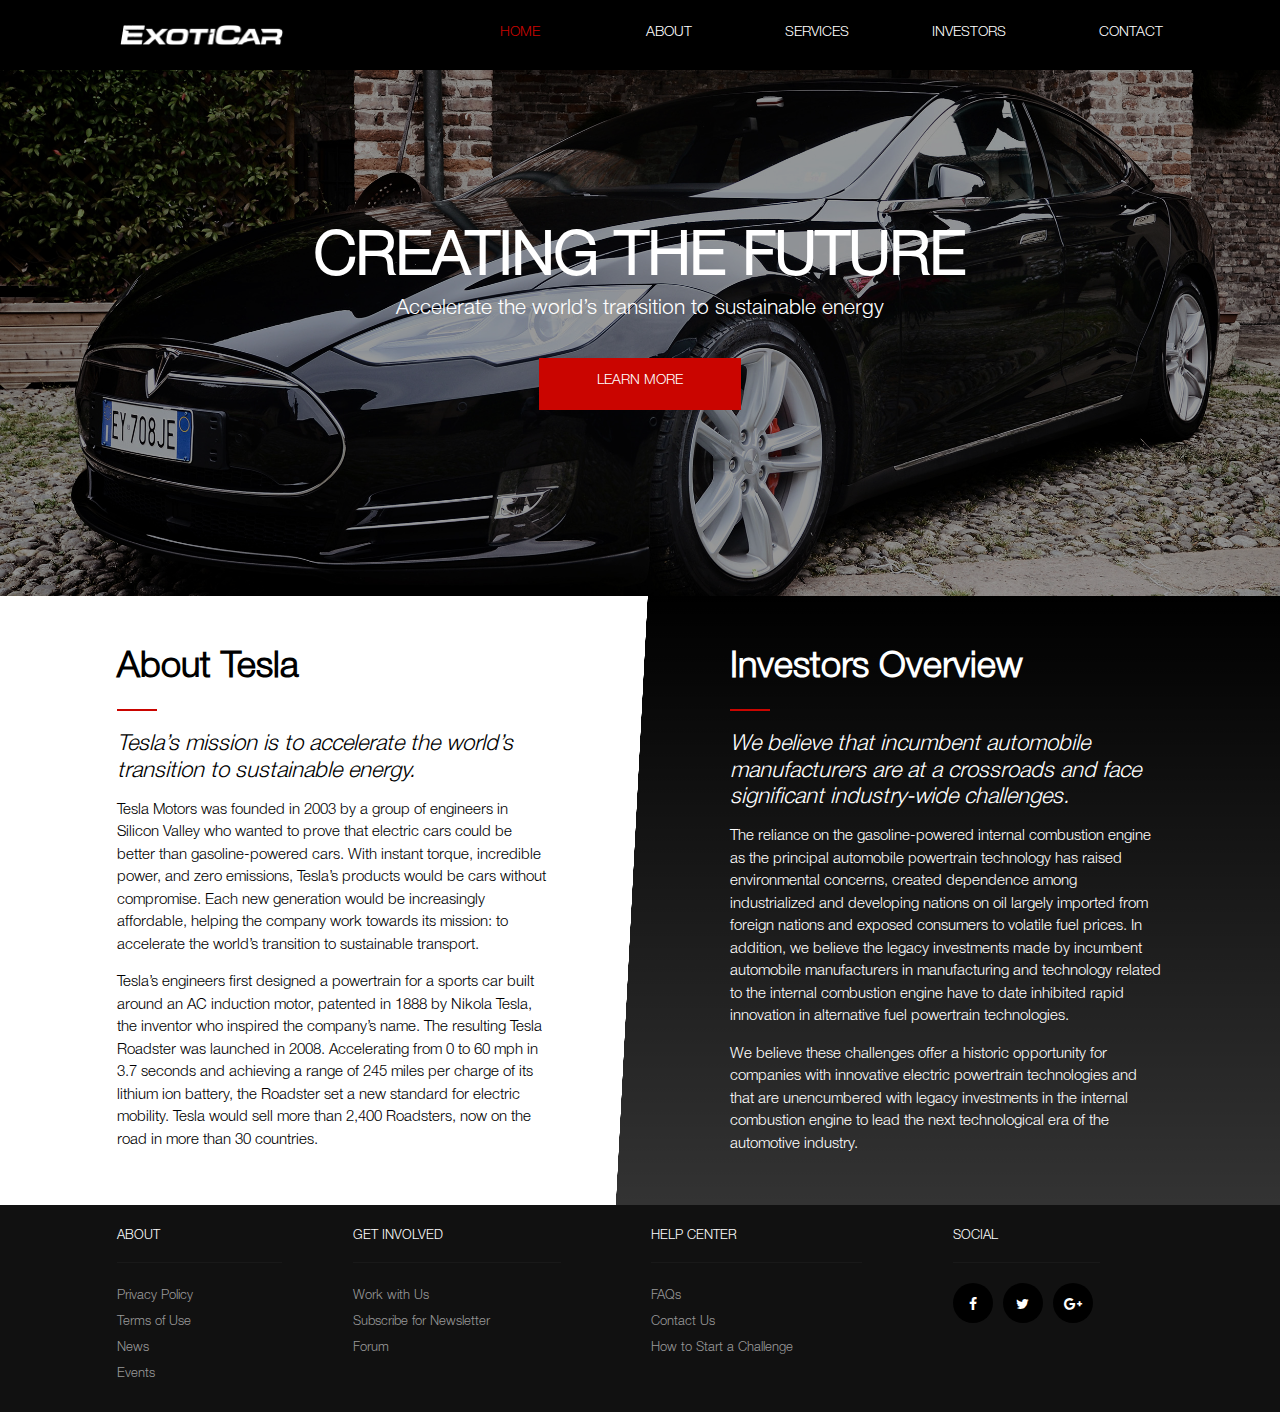
<file: index.html>
﻿<!DOCTYPE html>
<html>
<head>
    <meta name="viewport" content="width=device-width, initial-scale=1" charset="utf-8">
    <title>ExotiCar</title>
    <link rel="stylesheet" type="text/css" href="css/font-awesome.min.css">
    <link rel="stylesheet" type="text/css" href="css/main.css">
    <link rel="shortcut icon" href="img/favicon.ico" type="image/x-icon" >
</head>
<body>
    <div class="wrapper">
        <div class="container">
            <input type="checkbox" id="menu-checkbox" />
            <label class="hamburger" for="menu-checkbox">
                <span class="line"></span>
                <span class="line"></span>
                <span class="line"></span>
            </label>
            <div class="mainMenu">
                <p class="logo"><a href="index.html"><img src="img/logo.png" alt="Logo ExotiCar" /></a></p>
                <p><a href="index.html"><span class="current">Home</span></a></p>
                <p><a href="html/about.html">About</a></p>
                <p><a href="#services">Services</a></p>
                <p><a href="#investors">Investors</a></p>
                <p><a href="html/contact.html">Contact</a></p>
            </div>
        </div>
        <div class="banner">
            <div class="banner-filter">
                <p class="slogan">Creating the future</p>
                <p class="slogan-cont">Accelerate the world’s transition to sustainable energy</p>
                <p class="button"><a href="html/about.html">Learn more</a></p>
            </div>
        </div>
        <div class="content mainSlider">
            <div class="left-bar">
                <h2>About Tesla</h2>
                <p class="quote">Tesla’s mission is to accelerate the world’s transition to sustainable energy.</p>
                <p>Tesla Motors was founded in 2003 by a group of engineers in Silicon Valley who wanted to prove that electric cars could be better than gasoline-powered cars. With instant torque, incredible power, and zero emissions, Tesla’s products would be cars without compromise. Each new generation would be increasingly affordable, helping the company work towards its mission: to accelerate the world’s transition to sustainable transport.</p>
                <p>Tesla’s engineers first designed a powertrain for a sports car built around an AC induction motor, patented in 1888 by Nikola Tesla, the inventor who inspired the company’s name. The resulting Tesla Roadster was launched in 2008. Accelerating from 0 to 60 mph in 3.7 seconds and achieving a range of 245 miles per charge of its lithium ion battery, the Roadster set a new standard for electric mobility. Tesla would sell more than 2,400 Roadsters, now on the road in more than 30 countries.</p>
            </div>
            <div class="right-bar">
                <div class=text>
                <h2>Investors Overview</h2>
                <p class="quote">We believe that incumbent automobile manufacturers are at a crossroads and face significant industry-wide challenges.</p>
                <p>The reliance on the gasoline-powered internal combustion engine as the principal automobile powertrain technology has raised environmental concerns, created dependence among industrialized and developing nations on oil largely imported from foreign nations and exposed consumers to volatile fuel prices. In addition, we believe the legacy investments made by incumbent automobile manufacturers in manufacturing and technology related to the internal combustion engine have to date inhibited rapid innovation in alternative fuel powertrain technologies. </p>
                <p>We believe these challenges offer a historic opportunity for companies with innovative electric powertrain technologies and that are unencumbered with legacy investments in the internal combustion engine to lead the next technological era of the automotive industry.</p>
                </div>
            </div>
        </div>
        <div class="footer">
            <div class="footerMenu">
                <p class="tasks">About</p>
                <ul>
                    <li><a href="#policy">Privacy Policy</a></li>
                    <li><a href="#terms">Terms of Use</a></li>
                    <li><a href="#news">News</a></li>
                    <li><a href="#events">Events</a></li>
                </ul>
            </div>
            <div class="footerMenu">
                <p class="tasks">Get Involved</p>
                <ul>
                    <li><a href="#withUs">Work with Us</a></li>
                    <li><a href="#subscribe">Subscribe for Newsletter</a></li>
                    <li><a href="#forum">Forum</a></li>
                </ul>
            </div>
            <div class="footerMenu">
                <p class="tasks">Help Center</p>
                <ul>
                    <li><a href="#faqs">FAQs</a></li>
                    <li><a href="html/contact.html">Contact Us</a></li>
                    <li><a href="#toStart">How to Start a Challenge</a></li>
                </ul>
            </div>
            <div class="footerMenu">
                <p class="tasks">Social</p>
                <ul>
                    <li><a href="#facebook"><i class="fa fa-facebook" aria-hidden="true"></i></a></li>
                    <li><a href="#twitter"><i class="fa fa-twitter" aria-hidden="true"></i></a></li>
                    <li><a href="#google-plus"><i class="fa fa-google-plus"  aria-hidden="true"></i></a></li>
                </ul>
            </div>
        </div>
    </div>
    <script src="js/jquery.min.js"></script>
    <script type="text/javascript" src="js/main.js">
    </script>
</body>
</html>
</file>
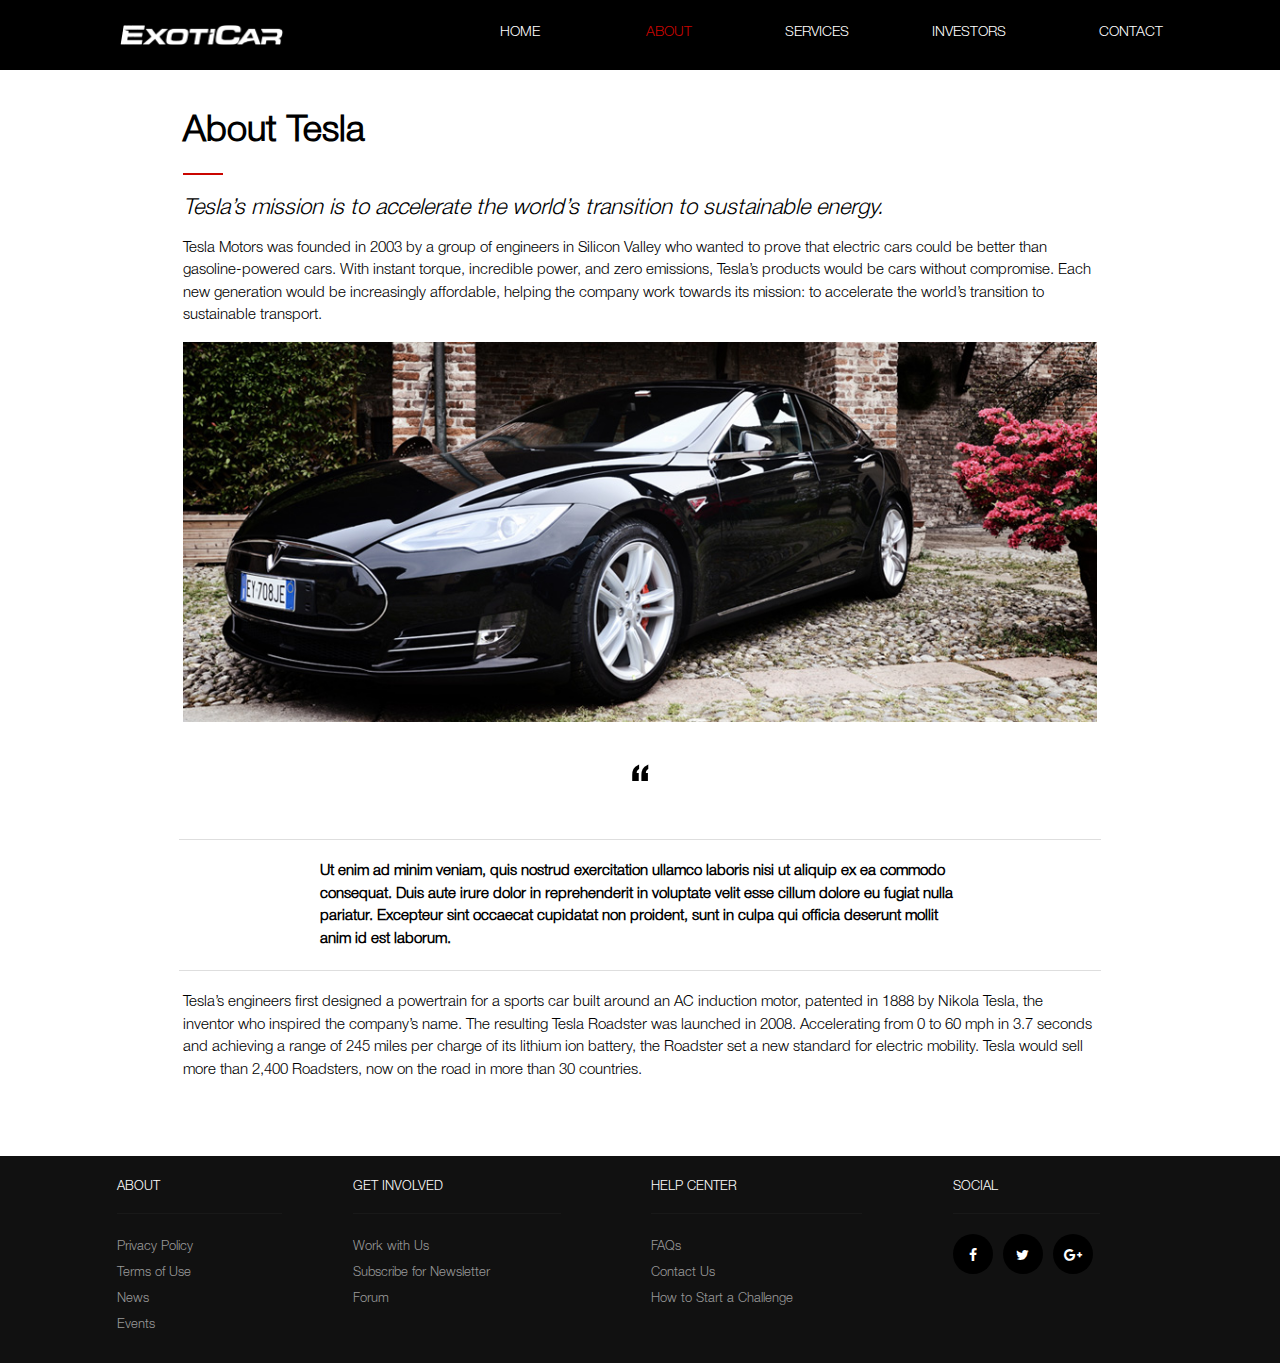
<file: html/about.html>
﻿<!DOCTYPE html>
<html>
<head>
    <meta name="viewport" content="width=device-width, initial-scale=1" charset="utf-8">
    <title>ExotiCar</title>
    <link rel="stylesheet" type="text/css" href="../css/font-awesome.min.css">
    <link rel="stylesheet" type="text/css" href="../css/main.css">
    <link rel="shortcut icon" type="image/vnd.microsoft.icon" href="../img/favicon.ico">
</head>
<body>
    <div class="wrapper">
        <div class="container">
            <input type="checkbox" id="menu-checkbox" />
            <label class="hamburger" for="menu-checkbox">
                <span class="line"></span>
                <span class="line"></span>
                <span class="line"></span>
            </label>
            <div class="mainMenu">
                <p class="logo"><a href="../index.html"><img src="../img/logo.png" alt="Logo ExotiCar" /></a></p>
                <p><a href="../index.html">Home</a></p>
                <p><a href="about.html"><span class="current">About</span></a></p>
                <p><a href="#services">Services</a></p>
                <p><a href="#investors">Investors</a></p>
                <p><a href="contact.html">Contact</a></p>
            </div>
        </div>
        <div class="content pageAbout">
                <h2>About Tesla</h2>
                <p class="quote">Tesla’s mission is to accelerate the world’s transition to sustainable energy.</p>
                <p>Tesla Motors was founded in 2003 by a group of engineers in Silicon Valley who wanted to prove that electric cars could be better than gasoline-powered cars. With instant torque, incredible power, and zero emissions, Tesla’s products would be cars without compromise. Each new generation would be increasingly affordable, helping the company work towards its mission: to accelerate the world’s transition to sustainable transport.</p>
                <p><img src="../img/car-for-about.jpg" alt="About Tesla">  </p>
                <p class="quoteForImg">Ut enim ad minim veniam, quis nostrud exercitation ullamco laboris nisi ut aliquip ex ea commodo consequat. Duis aute irure dolor in reprehenderit in voluptate velit esse cillum dolore eu fugiat nulla pariatur. Excepteur sint occaecat cupidatat non proident, sunt in culpa qui officia deserunt mollit anim id est laborum.</p>             
                <p>Tesla’s engineers first designed a powertrain for a sports car built around an AC induction motor, patented in 1888 by Nikola Tesla, the inventor who inspired the company’s name. The resulting Tesla Roadster was launched in 2008. Accelerating from 0 to 60 mph in 3.7 seconds and achieving a range of 245 miles per charge of its lithium ion battery, the Roadster set a new standard for electric mobility. Tesla would sell more than 2,400 Roadsters, now on the road in more than 30 countries.</p>
         
        </div>
        <div class="footer">
                <div class="footerMenu">
                    <p class="tasks">About</p>
                    <ul>
                        <li><a href="#policy">Privacy Policy</a></li>
                        <li><a href="#terms">Terms of Use</a></li>
                        <li><a href="#news">News</a></li>
                        <li><a href="#events">Events</a></li>
                    </ul>
                </div>
                <div class="footerMenu">
                    <p class="tasks">Get Involved</p>
                    <ul>
                        <li><a href="#withUs">Work with Us</a></li>
                        <li><a href="#subscribe">Subscribe for Newsletter</a></li>
                        <li><a href="#forum">Forum</a></li>
                    </ul>
                </div>
                <div class="footerMenu">
                    <p class="tasks">Help Center</p>
                    <ul>
                        <li><a href="#faqs">FAQs</a></li>
                        <li><a href="contact.html">Contact Us</a></li>
                        <li><a href="#toStart">How to Start a Challenge</a></li>
                    </ul>
                </div>
                <div class="footerMenu">
                    <p class="tasks">Social</p>
                    <ul>
                        <li><a href="#facebook"><i class="fa fa-facebook" aria-hidden="true"></i></a></li>
                        <li><a href="#twitter"><i class="fa fa-twitter" aria-hidden="true"></i></a></li>
                        <li><a href="#google-plus"><i class="fa fa-google-plus"  aria-hidden="true"></i></a></li>
                    </ul>
                </div>
        </div>
    </div>
    <script src="../js/jquery.min.js"></script>
    <script type="text/javascript" src="../js/main.js">
    </script>
</body>
</html>
</file>
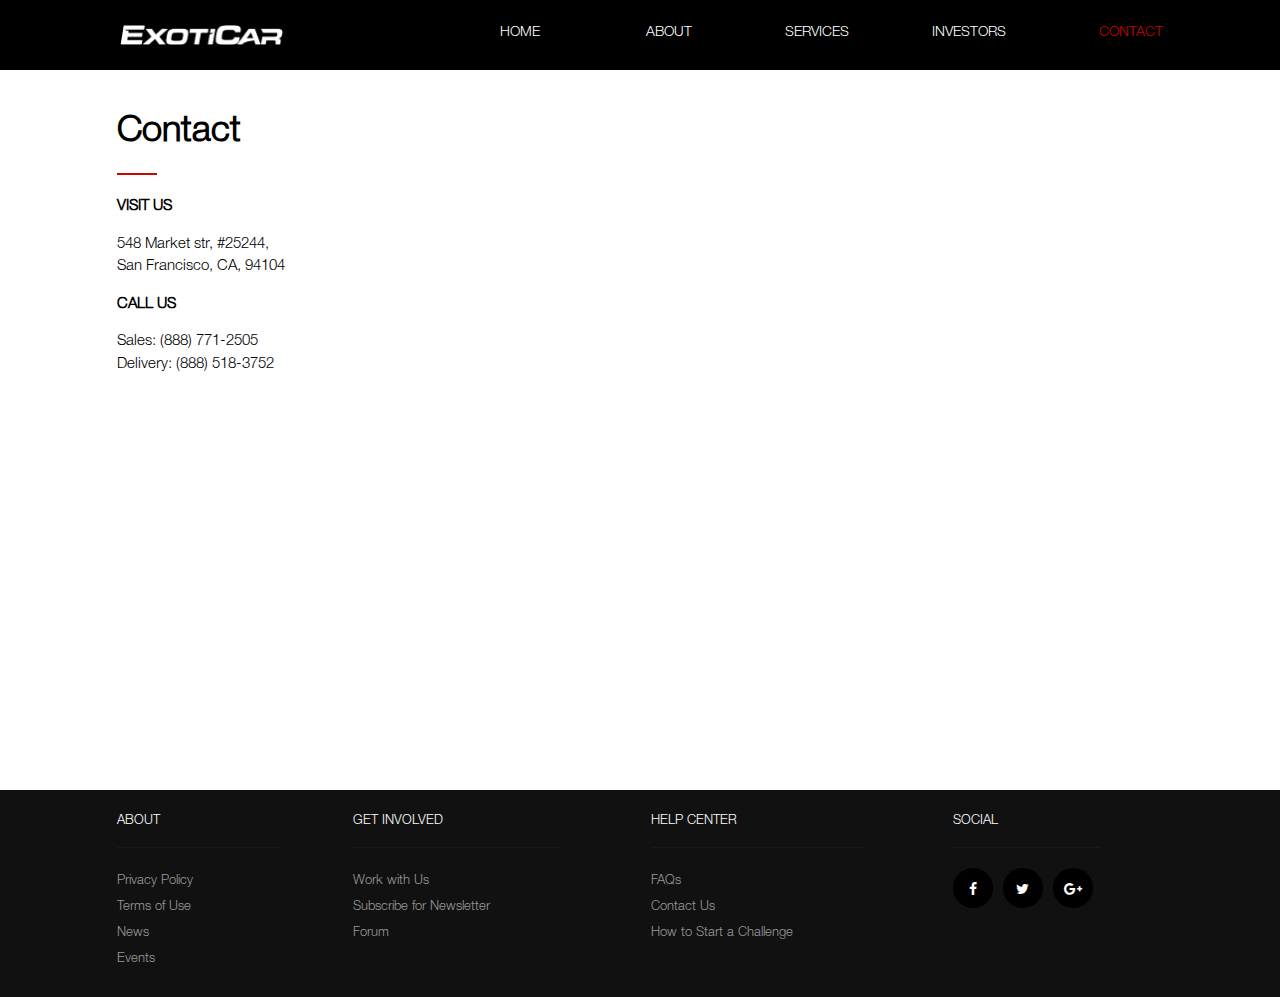
<file: html/contact.html>
<!DOCTYPE html>
<html>
<head>
    <meta name="viewport" content="width=device-width, initial-scale=1" charset="utf-8">
    <title>ExotiCar</title>
    <link rel="stylesheet" type="text/css" href="../css/font-awesome.min.css">
    <link rel="stylesheet" type="text/css" href="../css/main.css">
    <link rel="shortcut icon" type="image/vnd.microsoft.icon" href="../img/favicon.ico">
</head>
<body>
    <div class="wrapper">
        <div class="container">
            <input type="checkbox" id="menu-checkbox" />
            <label class="hamburger" for="menu-checkbox">
                <span class="line"></span>
                <span class="line"></span>
                <span class="line"></span>
            </label>
            <div class="mainMenu">
                <p class="logo"><a href="../index.html"><img src="../img/logo.png" alt="Logo ExotiCar" /></a></p>
                <p><a href="../index.html">Home</a></p>
                <p><a href="about.html">About</a></p>
                <p><a href="#services">Services</a></p>
                <p><a href="#investors">Investors</a></p>
                <p><a href="contact.html"><span class="current">Contact</span></a></p>
            </div>
        </div>
        <div class="content pageContact">
            <div class="leftText">
                <h2>Contact</h2>                
                <p><strong>Visit us</strong></p>
                <p>548 Market str, #25244, <br>San Francisco, CA, 94104</p>
                <p><strong>Call us</strong></p>
                <p>Sales: (888) 771-2505<br>Delivery: (888) 518-3752</p>
            </div>
            <div class="map">
                <iframe src="https://www.google.com/maps/embed?pb=!1m18!1m12!1m3!1d3153.0004774414533!2d-122.40302848468184!3d37.79002857975663!2m3!1f0!2f0!3f0!3m2!1i1024!2i768!4f13.1!3m3!1m2!1s0x808580627b5ea1d1%3A0x60fd99496057cf74!2zNTQ4IE1hcmtldCBTdCwgU2FuIEZyYW5jaXNjbywgQ0EgOTQxMDQsINCh0L_QvtC70YPRh9C10L3RliDQqNGC0LDRgtC4INCQ0LzQtdGA0LjQutC4!5e0!3m2!1suk!2sua!4v1485472611088" frameborder="0" ></iframe>
            </div>
        </div>
        <div class="footer">
            <div class="footerMenu">
                <p class="tasks">About</p>
                <ul>
                    <li><a href="#policy">Privacy Policy</a></li>
                    <li><a href="#terms">Terms of Use</a></li>
                    <li><a href="#news">News</a></li>
                    <li><a href="#events">Events</a></li>
                </ul>
            </div>
            <div class="footerMenu">
                <p class="tasks">Get Involved</p>
                <ul>
                    <li><a href="#withUs">Work with Us</a></li>
                    <li><a href="#subscribe">Subscribe for Newsletter</a></li>
                    <li><a href="#forum">Forum</a></li>
                </ul>
            </div>
            <div class="footerMenu">
                <p class="tasks">Help Center</p>
                <ul>
                    <li><a href="#faqs">FAQs</a></li>
                    <li><a href="contact.html">Contact Us</a></li>
                    <li><a href="#toStart">How to Start a Challenge</a></li>
                </ul>
            </div>
            <div class="footerMenu">
                <p class="tasks">Social</p>
                <ul>
                    <li><a href="#facebook"><i class="fa fa-facebook" aria-hidden="true"></i></a></li>
                    <li><a href="#twitter"><i class="fa fa-twitter" aria-hidden="true"></i></a></li>
                    <li><a href="#google-plus"><i class="fa fa-google-plus"  aria-hidden="true"></i></a></li>
                </ul>
            </div>
        </div>
    </div>
    <script src="../js/jquery.min.js"></script>
    <script type="text/javascript" src="../js/main.js">
    </script>
</body>
</html>
</file>
<file: css/main.css>
a,abbr,acronym,address,applet,article,aside,audio,b,big,blockquote,body,canvas,caption,center,cite,code,dd,del,details,dfn,div,dl,dt,em,embed,fieldset,figcaption,figure,footer,form,h1,h2,h3,h4,h5,h6,header,hgroup,html,i,iframe,img,ins,kbd,label,legend,li,mark,menu,nav,object,ol,output,p,pre,q,ruby,s,samp,section,small,span,strike,strong,sub,summary,sup,table,tbody,td,tfoot,th,thead,time,tr,tt,u,ul,var,video{margin:0;padding:0;border:0;font-size:100%;vertical-align:baseline}@font-face{font-family:HelveticaNeue;src:url(../fonts/helveticaneuecyr-light.otf)}[class*=fa]{margin-right:10px;width:40px;height:40px;color:#ffffff;font-family:"FontAwesome";font-size:14px;background-color:#000000;text-align:center;line-height:3;border-radius:20px;float:left}[class*=fa]:hover{background-color:#ffffff;color:#ca0500}body{font-family:HelveticaNeue;font-size:15px;color:#000000}.wrapper{width:100%;overflow:hidden}.banner,.content,.footer,.mainMenu{width:100%;padding-left:9.15081%;padding-right:9.15081%}.banner,.banner a,.banner a:hover,.footer a,.mainMenu a,.right-bar{color:#ffffff;text-decoration:none}.mainMenu{position:fixed;z-index:5;display:-webkit-box;display:-webkit-flex;display:-ms-flexbox;display:flex;-webkit-box-orient:horizontal;-webkit-box-direction:normal;-webkit-flex-direction:row;-ms-flex-direction:row;flex-direction:row;-webkit-box-pack:end;-webkit-justify-content:end;-ms-flex-pack:end;justify-content:end;-webkit-box-sizing:border-box;box-sizing:border-box;height:70px;padding-top:25px;background-color:#000}.mainMenu p{-webkit-box-flex:1;-webkit-flex-grow:1;-ms-flex-positive:1;flex-grow:1;min-width:10%;max-width:15%;text-align:right}.mainMenu p.logo{min-width:150px;max-width:300px;text-align:left}.mainMenu p.logo a{display:inline-block;max-width:170px;height:40px}.mainMenu img{width:100%;height:auto}.mainMenu a{font-size:14px;text-decoration:none;text-transform:uppercase}.mainMenu a .current{color:#ca0500}.mainMenu a:hover{color:#ca0500}#menu-checkbox,label{display:none}.hamburger{background-color:#000;padding:15px 15px 12px}.hamburger:hover{cursor:pointer}.hamburger .line{width:20px;height:1px;background-color:#fff;display:block;margin:0  0 5px;-webkit-transition:all 0.3s ease-in-out;-o-transition:all 0.3s ease-in-out;transition:all 0.3s ease-in-out}label.is-active .line:first-child{-webkit-transform:translateX(-10px) translateY(5px) rotate(90deg);-ms-transform:translateX(-10px) translateY(5px) rotate(90deg);transform:translateX(-10px) translateY(5px) rotate(90deg)}label.is-active .line:nth-child(2){-webkit-transform:translateX(-3px) translateY(-1px) rotate(90deg);-ms-transform:translateX(-3px) translateY(-1px) rotate(90deg);transform:translateX(-3px) translateY(-1px) rotate(90deg)}label.is-active .line:nth-child(3){-webkit-transform:translateX(4px) translateY(-7px) rotate(90deg);-ms-transform:translateX(4px) translateY(-7px) rotate(90deg);transform:translateX(4px) translateY(-7px) rotate(90deg)}.banner{height:596px;background:url(../img/car-2500px.jpg) no-repeat 0 55%;background-size:100% auto;position:relative;-webkit-box-sizing:border-box;box-sizing:border-box}.banner .banner-filter,.banner .button,.banner .slogan,.banner .slogan-cont{position:absolute;width:100%;text-align:center}.banner .banner-filter{height:596px;top:0;left:0;background-color:rgba(0, 0, 0, 0.4)}.banner .slogan{margin-top:50px;height:60px;top:30%;font-size:4em;text-transform:uppercase;font-weight:bold}.banner .slogan-cont{top:50%;font-size:1.4em}.banner .button{top:60%;text-transform:uppercase}.banner .button a{padding-top:15px;display:inline-block;height:35px;width:200px;background-color:#ca0500;border:1px solid #ca0500;font-size:0.93em}.banner .button a:hover{background-color:#8d0300}.content{margin-top:50px;line-height:1.5}.content h2{font-size:36px;line-height:1.2}.content h2:after{margin:20px 0;display:block;content:"";width:40px;border-bottom:2px solid #ca0500}.content .quote{margin-bottom:15px;font-size:22px;font-style:italic;line-height:1.2}.content p{margin-bottom:15px}.mainSlider{display:-webkit-box;display:-webkit-flex;display:-ms-flexbox;display:flex;-webkit-box-orient:horizontal;-webkit-box-direction:normal;-webkit-flex-direction:row;-ms-flex-direction:row;flex-direction:row;margin-top:0;background:-webkit-gradient(linear, left top, left bottom, from(black), to(rgba(0, 0, 0, 0.8)));background:-webkit-linear-gradient(top, black, rgba(0, 0, 0, 0.8));background:-o-linear-gradient(top, black, rgba(0, 0, 0, 0.8));background:linear-gradient(to bottom, black, rgba(0, 0, 0, 0.8));padding-left:0;padding-right:0}.mainSlider .left-bar,.mainSlider .right-bar{padding-top:50px;padding-bottom:35px;width:40%}.mainSlider .left-bar{padding-left:9.15081%;padding-right:14%;background:-webkit-linear-gradient(357deg, #ffffff 85%, transparent 85.03%);background:-o-linear-gradient(357deg, #ffffff 85%, transparent 85.03%);background:linear-gradient(93deg, #ffffff 85%, transparent 85.03%)}.mainSlider .right-bar{padding-left:0;padding-right:9.15081%}.pageAbout{padding:60px 14.27526%;-webkit-box-sizing:border-box;box-sizing:border-box}.pageAbout img{width:100%;height:auto}.pageAbout .quoteForImg{margin:20px auto;width:70%;font-weight:bold}.pageAbout .quoteForImg:before{margin:20px -22%;display:block;content:"\201c";width:144%;border-bottom:1px solid #dedede;text-align:center;font-size:60px}.pageAbout .quoteForImg:after{margin:20px -22%;display:block;content:"";width:144%;border-bottom:1px solid #dedede}.pageContact{padding-top:60px}.pageContact strong{text-transform:uppercase}.pageContact .content{padding-right:0;padding-left:9%}.pageContact .leftText{width:20%;float:left}.pageContact .map{margin-top:-40px;overflow:hidden;padding-bottom:56.25%;position:relative;height:0}.pageContact .map iframe{left:0;top:0;height:100%;width:100%;position:absolute}.footer{display:-webkit-box;display:-webkit-flex;display:-ms-flexbox;display:flex;-webkit-box-orient:horizontal;-webkit-box-direction:normal;-webkit-flex-direction:row;-ms-flex-direction:row;flex-direction:row;padding-top:25px;padding-bottom:25px;background-color:#111111;-webkit-box-sizing:border-box;box-sizing:border-box;-webkit-box-pack:justify;-webkit-justify-content:space-between;-ms-flex-pack:justify;justify-content:space-between}.footer .footerMenu{-webkit-box-flex:1;-webkit-flex-grow:1;-ms-flex-positive:1;flex-grow:1}.footer .footerMenu .tasks{font-size:13px;color:#ffffff;text-transform:uppercase}.footer .footerMenu .tasks:after{margin:20px 0;display:block;content:"";width:70%;border-bottom:1px solid #191919}.footer .footerMenu ul{list-style:none}.footer .footerMenu ul a{color:#999999;font-size:13px;line-height:2}.footer .footerMenu ul a i{font-style:normal}.footer .footerMenu ul a:hover{color:#ffffff}@media screen and (max-width:768px){.banner,.footer,.mainMenu,.pageAbout,.pageContact{padding-left:60px;padding-right:60px}.banner{height:320px;background:url(../img/car-for-about.jpg) no-repeat 0 55%;background-size:cover}.banner .banner-filter{height:320px}.banner .slogan{top:15%;font-size:1.8em}.banner .slogan-cont{top:45%;font-size:1.2em}label{display:block;position:fixed;z-index:10}.mainMenu{top:-100vh;height:100vh;-webkit-box-orient:vertical;-webkit-box-direction:normal;-webkit-flex-direction:column;-ms-flex-direction:column;flex-direction:column;-webkit-box-pack:center;-webkit-justify-content:center;-ms-flex-pack:center;justify-content:center;-webkit-box-align:center;-webkit-align-items:center;-ms-flex-align:center;align-items:center;padding-top:10px;-webkit-transition:all 0.5s ease-in-out;-o-transition:all 0.5s ease-in-out;transition:all 0.5s ease-in-out}.mainMenu p{width:100%;-webkit-box-flex:0;-webkit-flex-grow:0;-ms-flex-positive:0;flex-grow:0;max-width:none;text-align:center}.mainMenu p.logo{text-align:center;line-height:5}.mainMenu p a{font-size:1.3em;line-height:2}#menu-checkbox:checked~.mainMenu{display:-webkit-box;display:-webkit-flex;display:-ms-flexbox;display:flex;top:0}.mainSlider{-webkit-box-orient:vertical;-webkit-box-direction:normal;-webkit-flex-direction:column;-ms-flex-direction:column;flex-direction:column}.mainSlider .left-bar,.mainSlider .right-bar{width:100%;padding-left:60px;padding-right:60px;-webkit-box-sizing:border-box;box-sizing:border-box}.mainSlider .left-bar{background:#ffffff}.pageAbout,.pageContact{padding-top:30px}.pageContact .leftText{width:100%}.pageContact .map{width:95%;margin-top:0px;margin-right:5%}.footer{-webkit-flex-wrap:wrap;-ms-flex-wrap:wrap;flex-wrap:wrap;-webkit-align-content:space-around;-ms-flex-line-pack:distribute;align-content:space-around}.footer .footerMenu{-webkit-flex-basis:50%;-ms-flex-preferred-size:50%;flex-basis:50%;margin-bottom:30px}}
</file>
